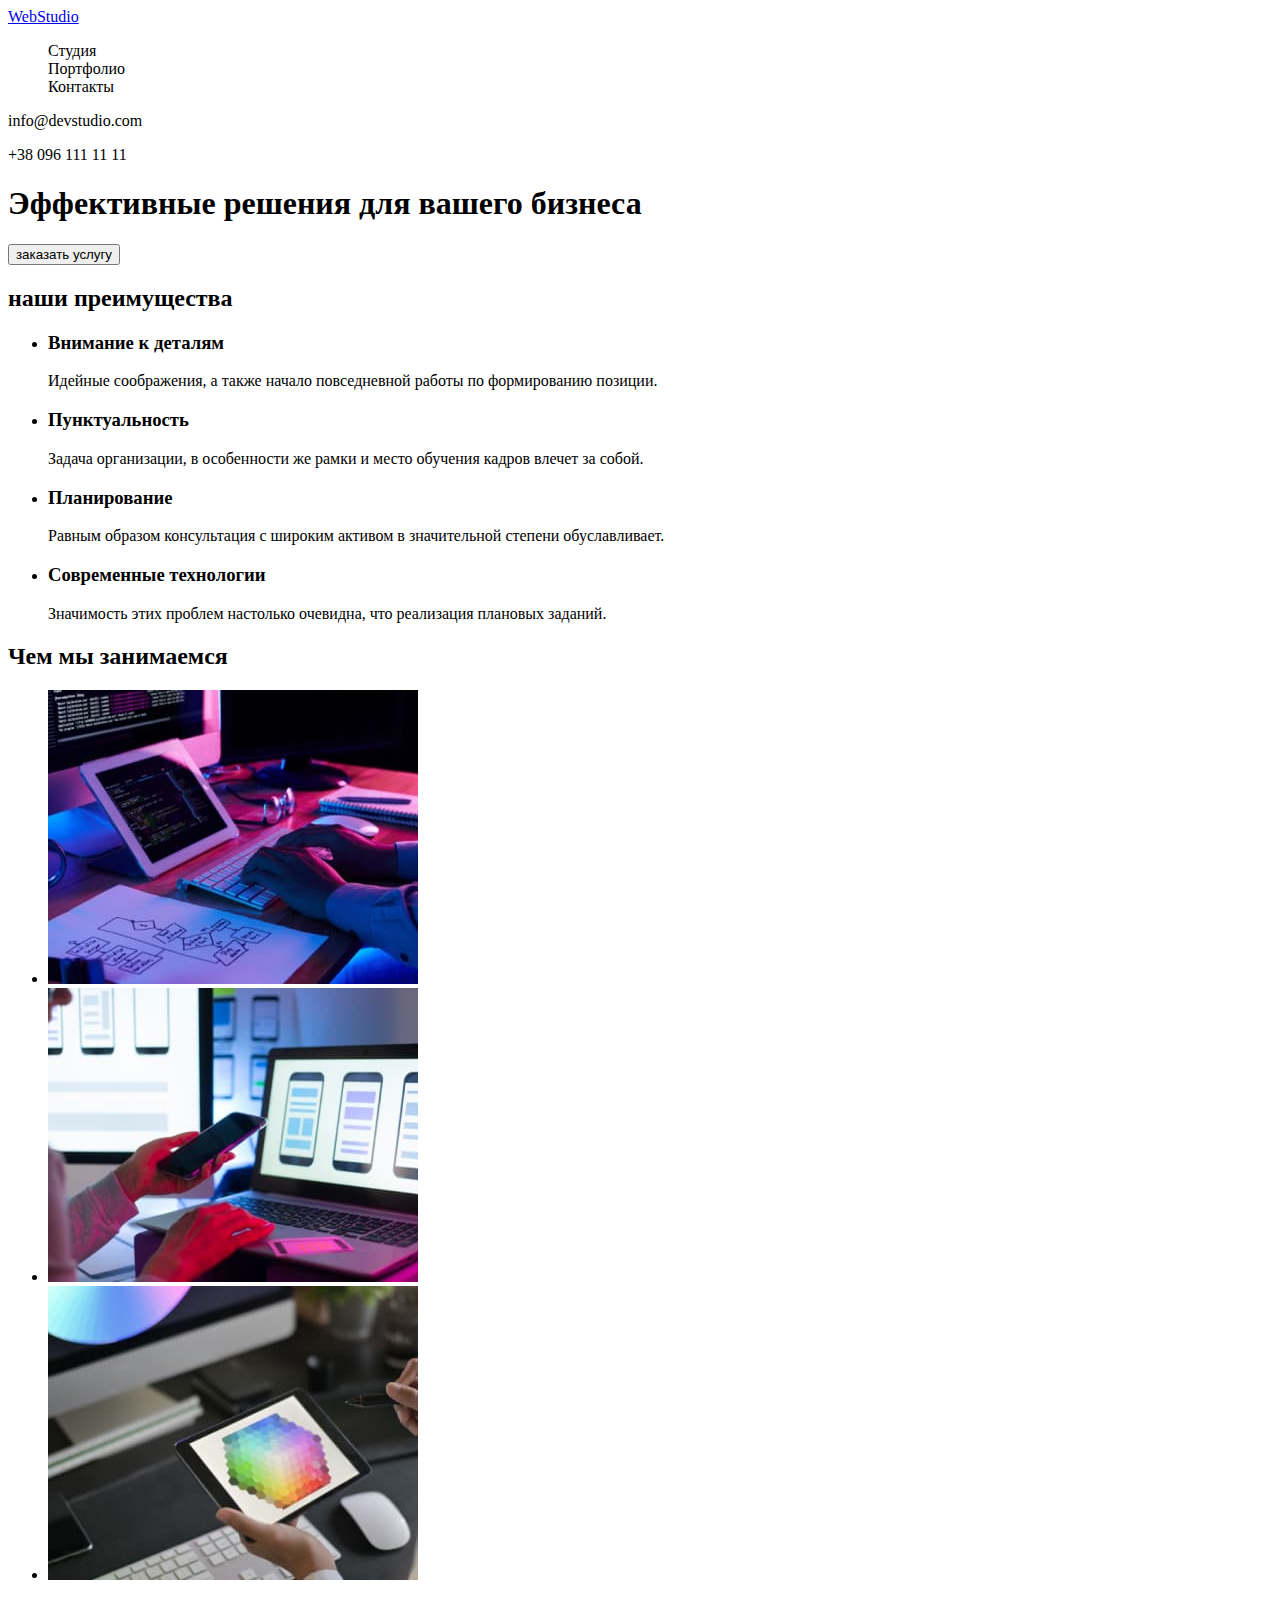
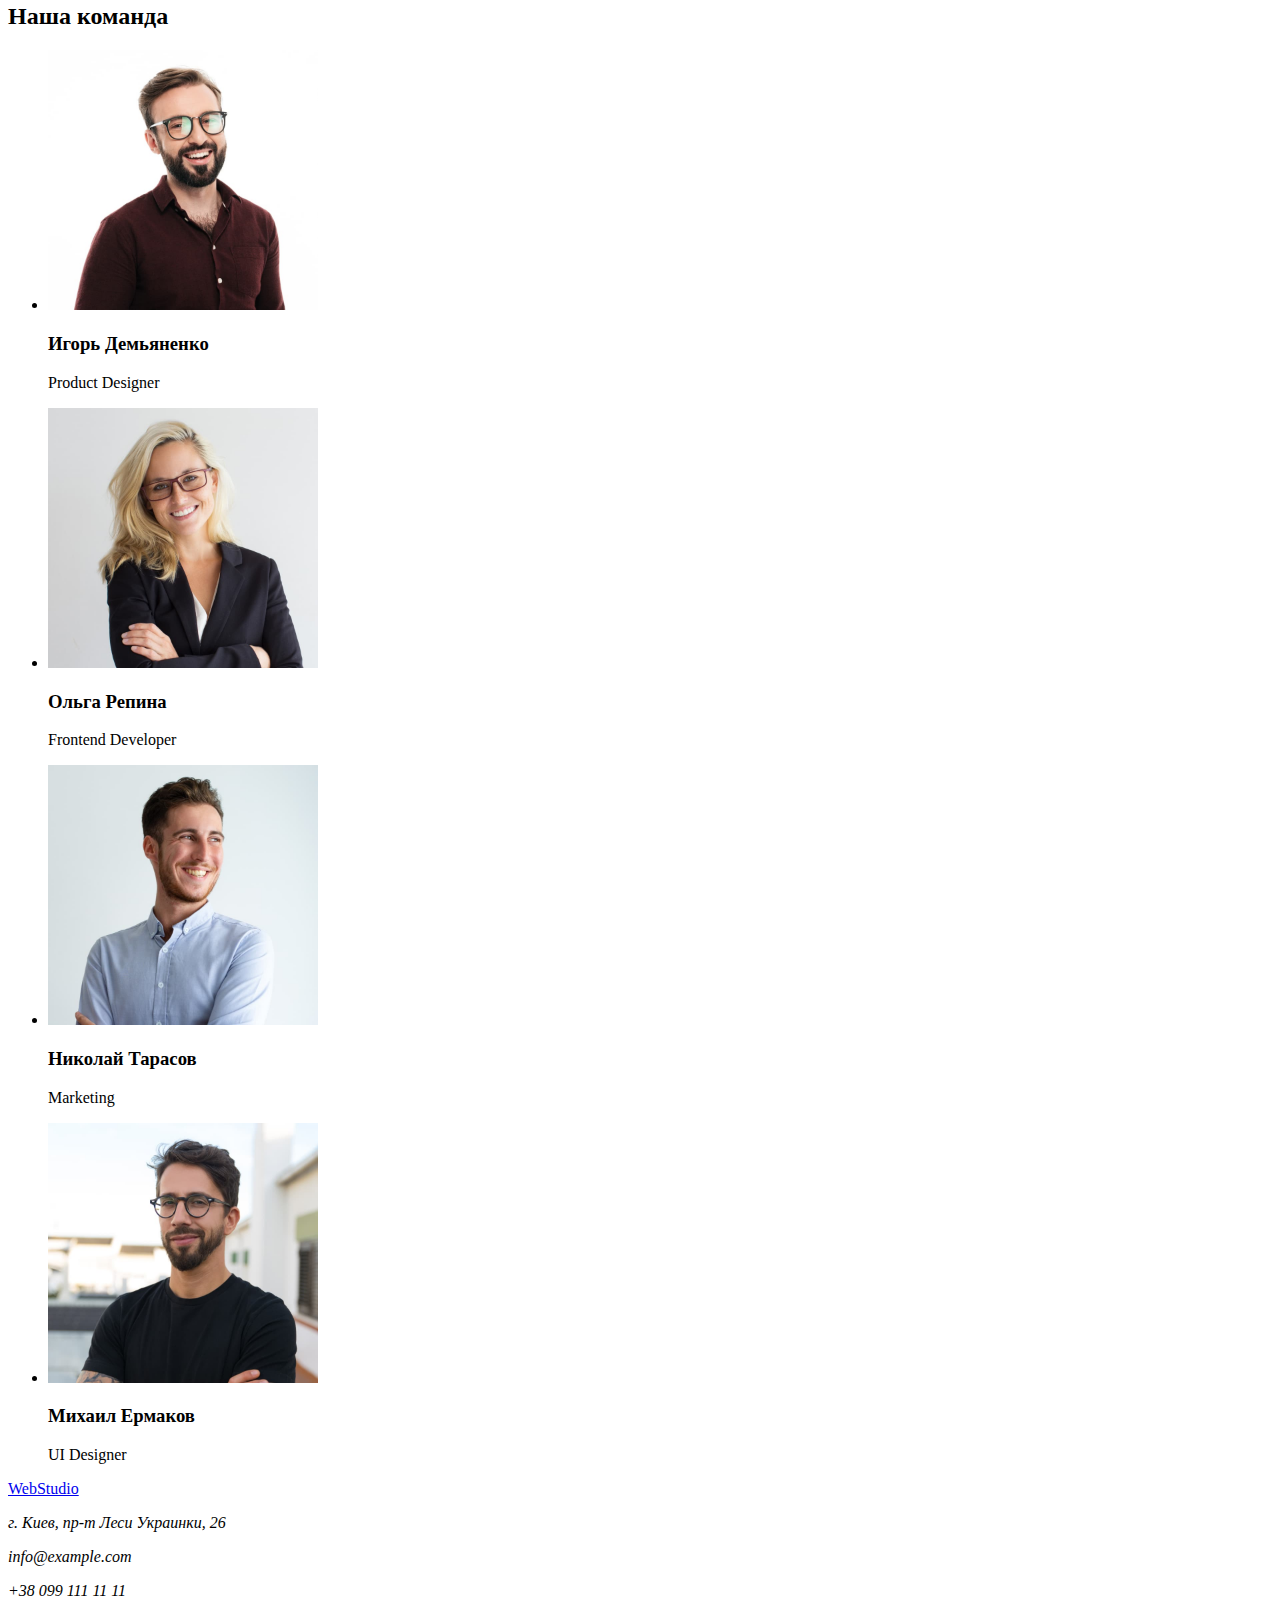
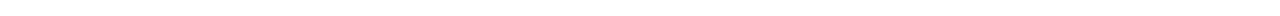
<file: index.html>
<!DOCTYPE html>
<html lang="en">
<head>
    <meta charset="UTF-8">
    <meta http-equiv="X-UA-Compatible" content="IE=edge">
    <meta name="viewport" content="width=device-width, initial-scale=1.0">
    <link href="https://fonts.googleapis.com/css2?family=Raleway:wght@700&family=Roboto:wght@400;500;700;900&display=swap"
        rel="stylesheet">
    <link rel="stylesheet" href="./css/style.css">
    <title>Студия</title>
</head>
<body>
<!-- Шапка сайта -->
<header>
    <nav>
        <a href="/"> WebStudio </a>

    <ul class="navi">
       <li class="item-navi"><a class="text-navi" href=""> Студия </a></li>
       <li class="item-navi"><a class="text-navi" href="./portfolio.html"> Портфолио </a></li>
       <li class="item-navi"><a class="text-navi" href=""> Контакты </a></li>
    </ul>
</nav>
    <p class="contact">info@devstudio.com</p> 
   <p class="contact">+38 096 111 11 11</p>
   
</header>
<main>
   <h1 class="">Эффективные решения для вашего бизнеса</h1>
    <button type="button" class="button"> заказать услугу </button>

    <section>
    <h2>наши преимущества</h2>
        <ul>
            <li>
                <h3>Внимание к деталям</h3>
                <p>Идейные соображения, а также начало повседневной работы по формированию позиции.</p>
            </li>
            <li>
                <h3>Пунктуальность</h3>
                <p>Задача организации, в особенности же рамки и место обучения кадров влечет за собой.</p>
            </li>
            <li>
                <h3>Планирование</h3>
                <p>Равным образом консультация с широким активом в значительной степени обуславливает.</p>
            </li>
            <li>
                <h3>Современные технологии</h3>
                <p>Значимость этих проблем настолько очевидна, что реализация плановых заданий.</p>
            </li>
        </ul>
    </section>

    <section>
        <h2>Чем мы занимаемся</h2>
            <ul>
                <li> <img src="./images/box-1.jpg" alt="разработка приложений для ПК" width="370"></li>
                <li> <img src="./images/box-2.jpg" alt="разработка приложений для смартфонов" width="370"></li>
                <li> <img src="./images/box-3.jpg" alt="дизайн" width="370"></li>
            </ul>
    </section>

    <section>
            <h2>Наша команда</h2>
                <ul>
                    <li>
                        <img src="./images/team-card-1.jpg" alt="Игорь Демьяненко" width="270">
                        <h3>Игорь Демьяненко</h3>
                        <p>Product Designer</p>
                    </li>
                    <li>
                        <img src="./images/team-card-2.jpg" alt="Ольга Репина" width="270">
                        <h3>Ольга Репина</h3>
                        <p>Frontend Developer</p>
                    </li>
                    <li>
                        <img src="./images/team-card-3.jpg" alt="Николай Тарасов" width="270">
                        <h3>Николай Тарасов</h3>
                        <p>Marketing</p>
                    </li>
                    <li>
                        <img src="./images/team-card-4.jpg" alt="Михаил Ермаков" width="270">
                        <h3>Михаил Ермаков</h3>
                        <p>UI Designer</p>
                    </li>
                </ul>
    </section>
</main>
    <footer>
        <a href="/"> WebStudio </a>
        <address>
            <p>г. Киев, пр-т Леси Украинки, 26</p>
            <p>info@example.com</p>
            <p>+38 099 111 11 11</p>
        </address>
    </footer>
</body>
</html>
</file>
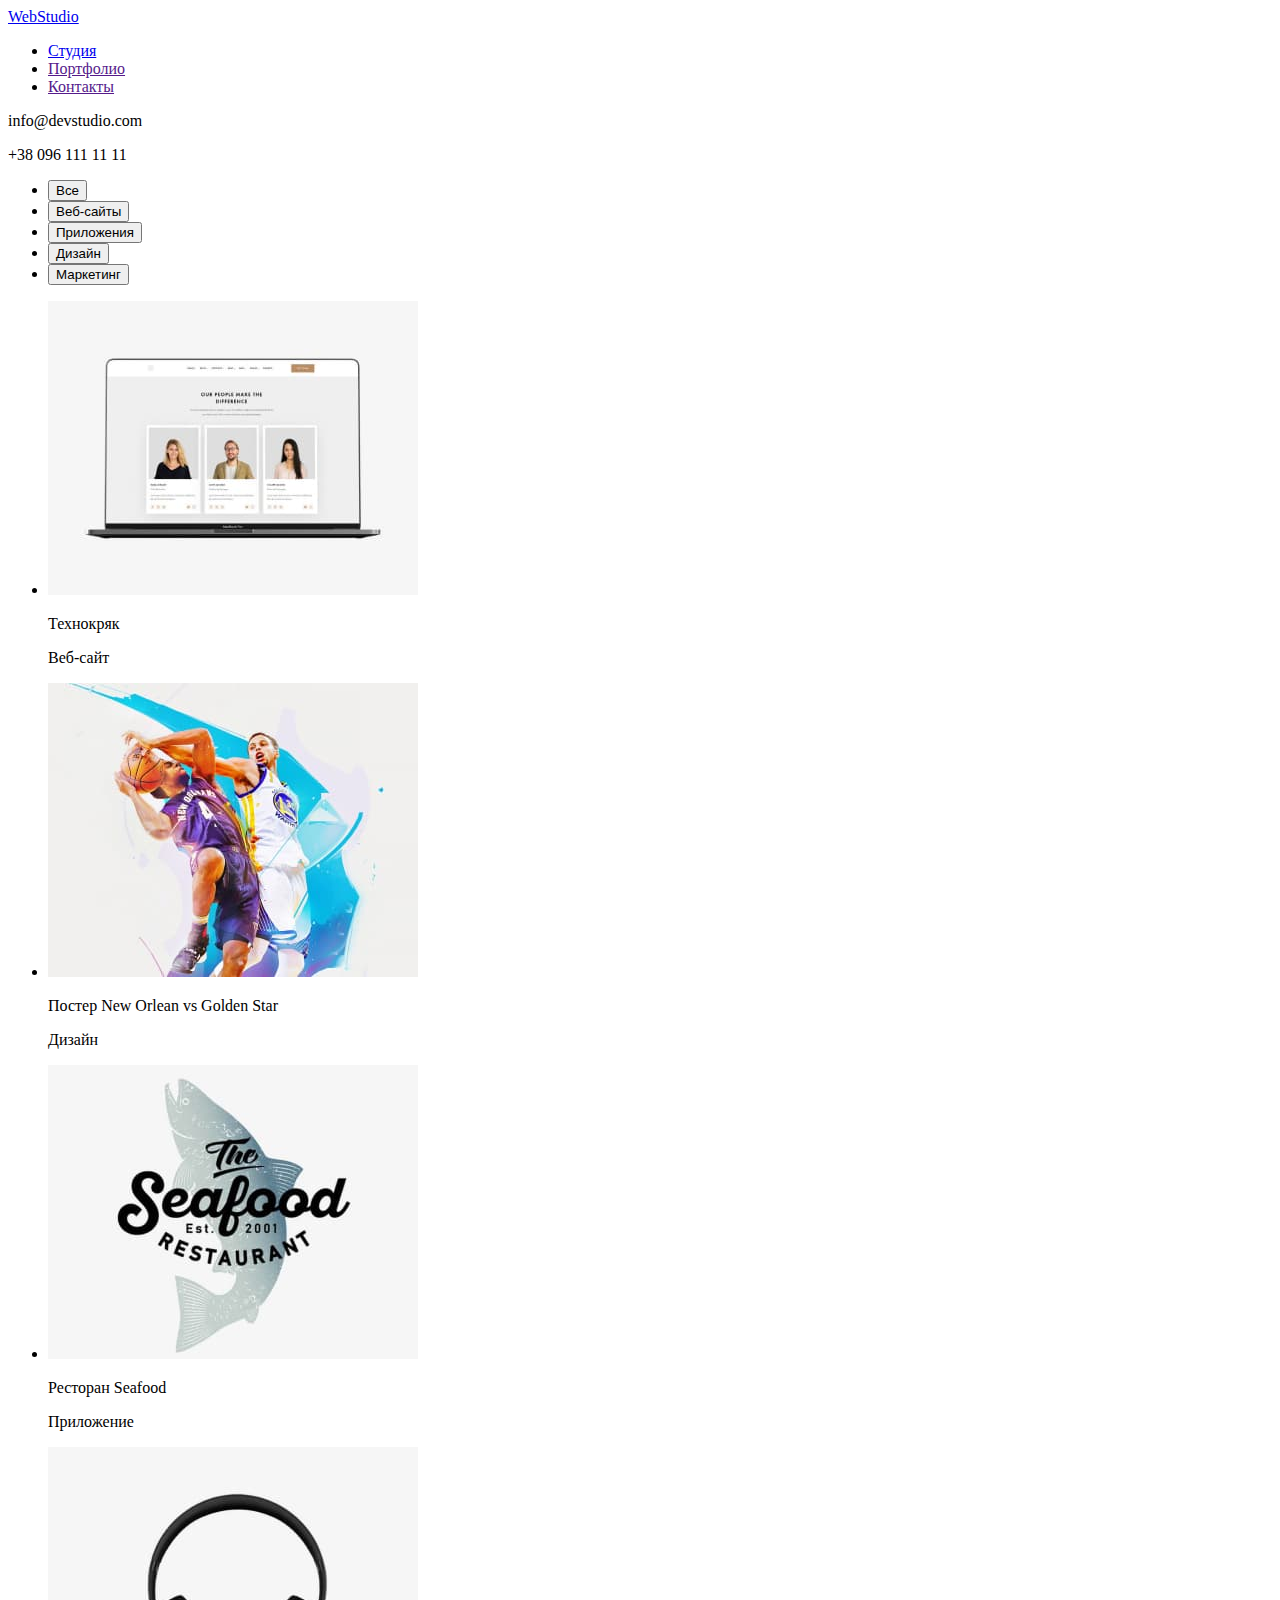
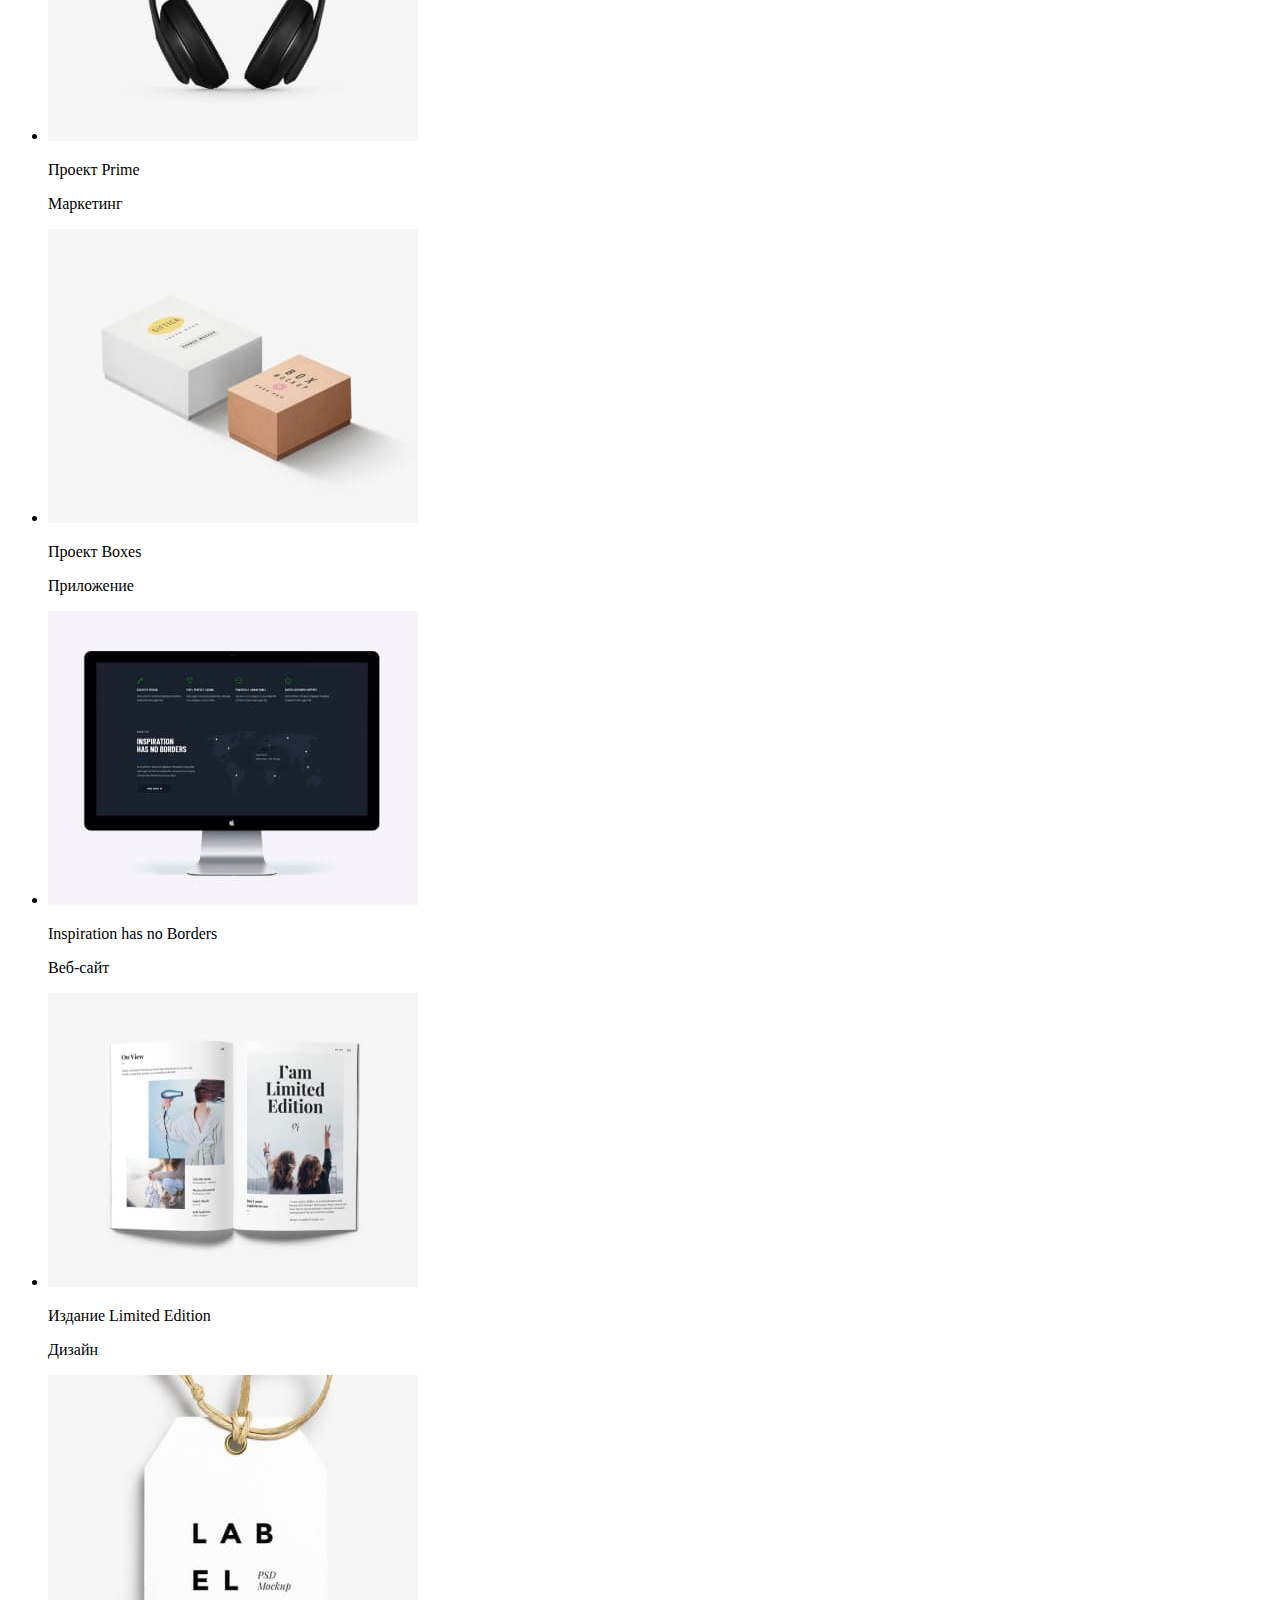
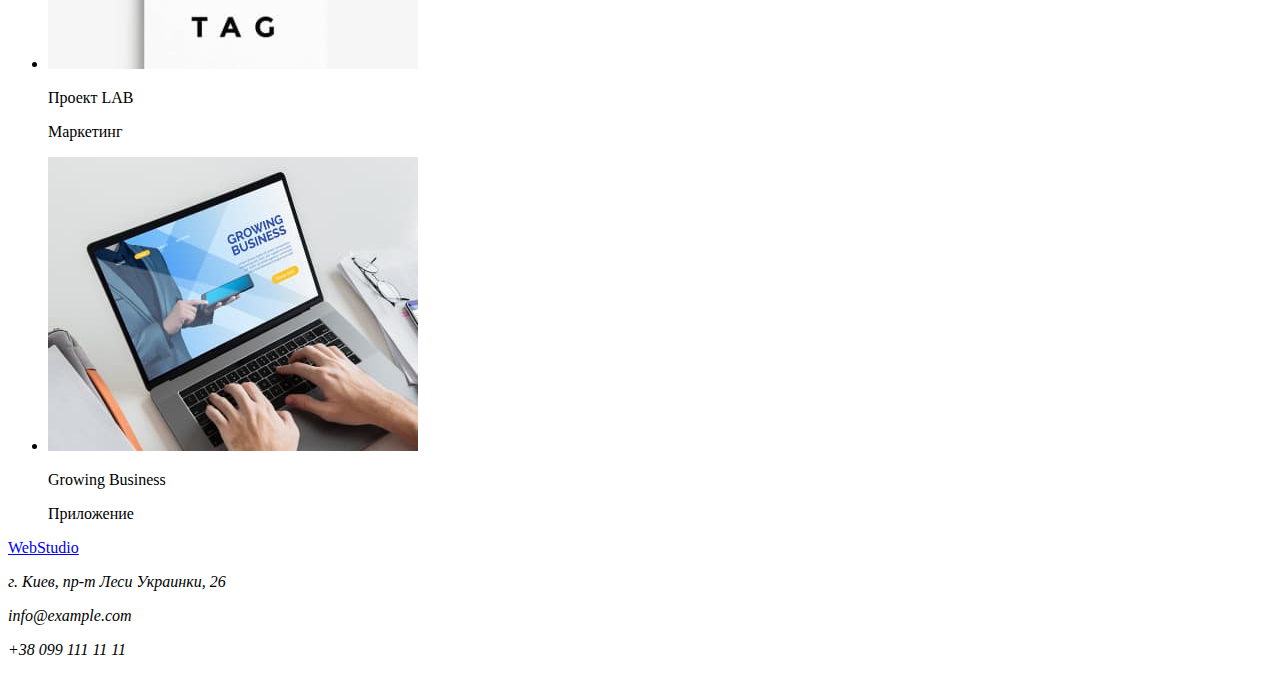
<file: portfolio.html>
<!DOCTYPE html>
<html lang="en">
<head>
    <meta charset="UTF-8">
    <meta http-equiv="X-UA-Compatible" content="IE=edge">
    <meta name="viewport" content="width=device-width, initial-scale=1.0">
    <link href="https://fonts.googleapis.com/css2?family=Raleway:wght@700&family=Roboto:wght@400;500;700;900&display=swap" rel="stylesheet">
    <link rel="stylesheet" href="./css/style.css">
    <title>Портфолио</title>
</head>
<body>
<!-- Шапка сайта -->
<header>
    <nav>
        <a href="/"> WebStudio </a>

    <ul>
       <li><a href="/"> Студия </a></li>
       <li><a href=""> Портфолио </a></li>
       <li><a href=""> Контакты </a></li>
    </ul>
</nav>
    <p>info@devstudio.com</p> 
   <p>+38 096 111 11 11</p>
   
</header>
<main>
<ul>
    <li><button type="button">Все</button></li>
    <li><button type="button">Веб-сайты</button></li>
    <li><button type="button">Приложения</button></li>
    <li><button type="button">Дизайн</button></li>
    <li><button type="button">Маркетинг</button></li>
   
</ul>

<section>
    <ul>
        <li>
            <img src="./images/portfolio-item-1.jpg" alt="name work 1">
            <p>Технокряк </p>
            <p> Веб-сайт </p>
        </li>
        <li>
            <img src="./images/portfolio-item-2.jpg" alt="name work 1">
            <p>Постер New Orlean vs Golden Star </p>
            <p> Дизайн </p>
        </li>
        <li>
            <img src="./images/portfolio-item-3.jpg" alt="name work 1">
            <p>Ресторан Seafood </p>
            <p> Приложение </p>
        </li>
        <li>
            <img src="./images/portfolio-item-4.jpg" alt="name work 1">
            <p>Проект Prime </p>
            <p> Маркетинг </p>
        </li>
        <li>
            <img src="./images/portfolio-item-5.jpg" alt="name work 1">
            <p>Проект Boxes </p>
            <p> Приложение </p>
        </li>
        <li>
            <img src="./images/portfolio-item-6.jpg" alt="name work 1">
            <p>Inspiration has no Borders </p>
            <p> Веб-сайт </p>
        </li>
        <li>
            <img src="./images/portfolio-item-7.jpg" alt="name work 1">
            <p>Издание Limited Edition </p>
            <p> Дизайн </p>
        </li>
        <li>
            <img src="./images/portfolio-item-8.jpg" alt="name work 1">
            <p>Проект LAB </p>
            <p> Маркетинг </p>
        </li>
        <li>
            <img src="./images/portfolio-item-9.jpg" alt="name work 1">
            <p>Growing Business </p>
            <p> Приложение </p>
        </li>
    </ul>
</section>
</main>
    <footer>
        <a href="/"> WebStudio </a>
        <address>
            <p>г. Киев, пр-т Леси Украинки, 26</p>
            <p>info@example.com</p>
            <p>+38 099 111 11 11</p>
        </address>
    </footer>
</body>
</html>
</file>
<file: css/style.css>
:root
--primery-text-color: #000000
--secondary-ext-color: #ffffff


body{
    background-color: #fff;
    font-family: Roboto;
    font-size: 14;
}

.item-navi{
    list-style: none;
    color: #000000;
}

.text-navi{
    text-decoration: none;
    color: var(--primery-text-color);
}

.item-navi:hover{
    color: #0000ff;
    background-color: bisque;
}
</file>
